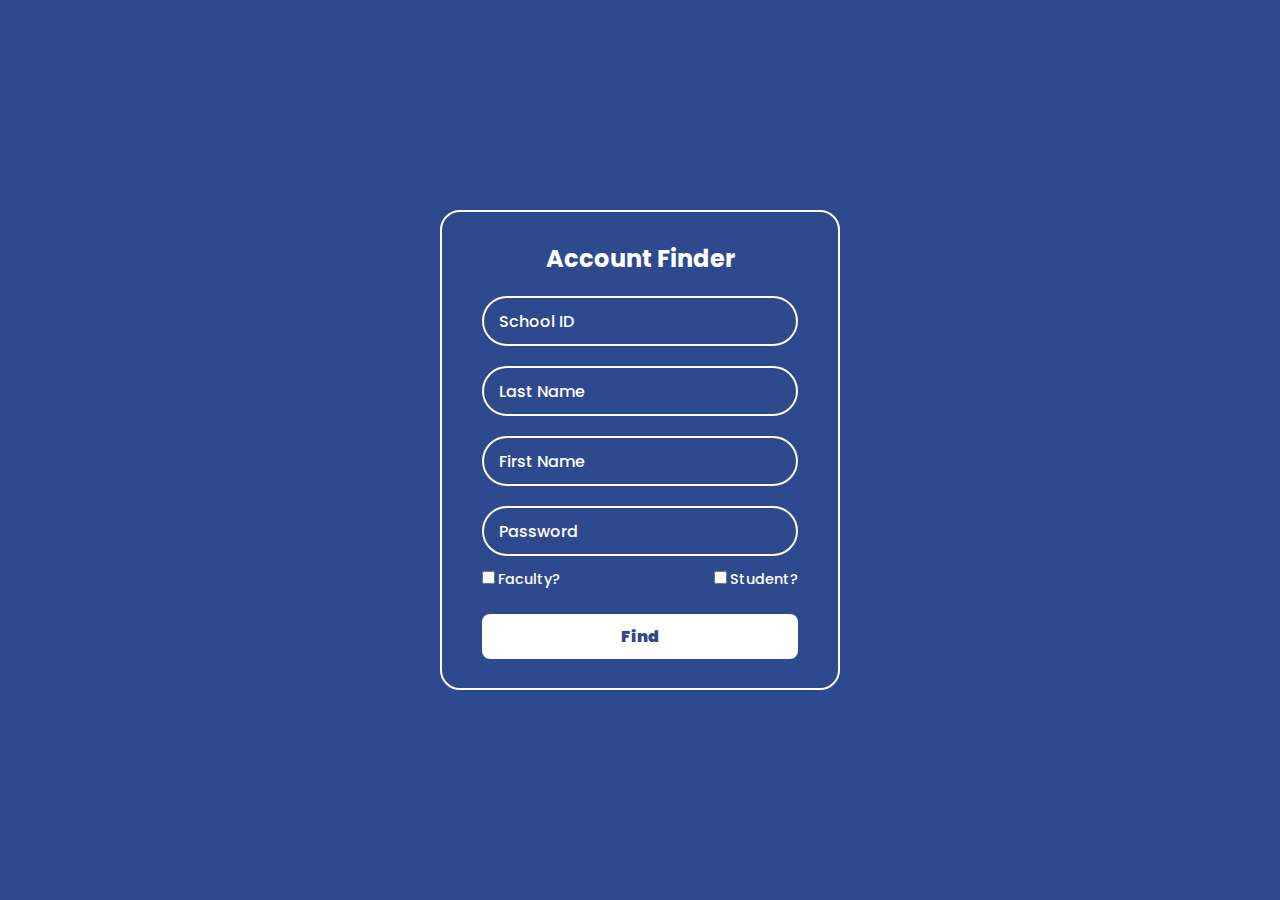
<file: School_Management/register.html>
<!DOCTYPE html>
<html lang="en">
<head>
    <meta charset="UTF-8">
    <meta name="viewport" content="width=device-width, initial-scale=1.0">
    <link rel="stylesheet" href="style.css">
    <link rel="icon" type="image/jpg" href="iscp.jpg">
    <title>Register</title>
</head>
<body style="background-color: #2f498e;">
    <div class="wrapper">
        <div class="form-box register">
            <h2>Account Finder</h2>
            <form action="" method="post">
                
                <div class="input-box-form">
                    <input type="school id" id="school id" autocomplete="off" required>
                    <label>School ID</label>
                </div>

                <div class="input-box-form">
                    <input type="text" id="last_name" autocomplete="off" required>
                    <label>Last Name</label>
                </div>

                <div class="input-box-form">
                    <input type="text" id="first_name" autocomplete="off" required>
                    <label>First Name</label>
                </div>

                <div class="input-box-form">
                    <input type="password" name="password" id="password" autocomplete="off" required>
                    <label>Password</label>
                </div>

                <div class="faculty-student">
                    <label><input type="checkbox">Faculty?</label>
                    <label><input type="checkbox">Student?</label>
                </div>

                <button type="submit" class="btn">Find</button>

            </form>
        </div>
    </div>

</body>
</html>
</file>
<file: School_Management/style.css>
@import url('https://fonts.googleapis.com/css2?family=Poppins:wght@200;300;400;500;600;700&display=swap');
*{
    padding: 0;
    margin: 0;
    box-sizing: border-box;
    font-family: 'Poppins',sans-serif;
}

body{
    display: flex;
    justify-content: center;
    align-items: center;
    min-height: 100vh;
    background-size: cover;
    background-position: center;
}

.container{
    position: relative;
    width: 400px;
    height: 440px;
    border: 2px rgba(255, 255, 255, .5);
    border-radius: 20px;
    backdrop-filter: blur(5px);
    box-shadow: 0 15px 25px rgb(248, 247, 247);
    display: flex;
    align-items: center;
    justify-content: center;
}

.container .form-box{
    width: 100%;
    padding: 40px;
}

.form-box h1{
    font-size: 2em;
    color: #2f498e;
    text-align: center;
}

.input-box{
    position: relative;
    width: 100%;
    height: 50px;
    border: 2px solid #fff;
    border-radius: 50px;
    margin: 30px 0;
}

.input-box label{
    position: absolute;
    top: 50%;
    left: 10px;
    transform: translateY(-50%);
    font-size: 1em;
    color: #fff;
    font-weight: 500;
    pointer-events: none;
    transition: .5s;
}

.input-box input:focus~label,
.input-box input:valid~label {
    top: -12px;
}    

.input-box input{
    width: 100%;
    height: 100%;
    background: transparent;
    border: none;
    outline: none;
    font-size: 1em;
    color: #fff;
    padding: 0 35px 0 5px;
}

.input-box .icon{
    position: absolute;
    right: 10px;
    font-size: 1.2em;
    color: #fff;
    line-height: 57px;
}

.faculty-student{
    font-size: .9em;
    color: #fff;
    font-weight: 500;
    margin: -15px 0 15px;
    display: flex;
    justify-content: space-between;
}

.faculty-student label input{
    accent-color: #fff;
    margin-right: 3px;
    margin-top: 10px;
    margin-bottom: 15px;
}

.remember-forgot{
    font-size: .9em;
    color: #fff;
    font-weight: 500;
    margin: -15px 0 15px;
    display: flex;
    justify-content: space-between;
}

.remember-forgot label input{
    accent-color: #fff;
    margin-right: 3px;
    margin-top: 10px;
}

.remember-forgot a{
    color: #fff;
    text-decoration: none;
}

.remember-forgot a:hover{
    text-decoration: underline;
}

.btn{
    width: 100%;
    height: 45px;
    background: #fff;
    border: none;
    outline: none;
    border-radius: 8px;
    cursor: pointer;
    font-size: 1em;
    color: #2f498e;
    font-weight: 900;
    transition: .5s;
}

.btn:hover{
    background-color: #fff;
    color: #000;
}

.login-register{
    font-size: 1em;
    color: #000;
    text-align: center;
    font-weight: 500;
    margin: 25px 0 10px;
}

.login-register a{
    width: 100%;
    height: 45px;
    color: #fff;
    background: #2f498e;
    border: none;
    outline: none;
    text-decoration: none;
    font-weight: 600;
    padding: 10px;
    border-radius: 8px;
    transition: .5s;
}

.login-register a:hover{
    background-color: #fff;
    color: #000;
}

.background-clip{
    position: absolute;
    right: 0;
    bottom: 0;
    z-index: -1;
}

@media (min-aspect-ratio:16/9) {
    .background-clip{
        width: 100%;
        height: auto;
    }
}

@media (max-aspect-ratio:16/9) {
    .background-clip{
        width: auto;
        height: 100%;
    }
}

/*****register*****/

.wrapper{
    position: relative;
    width: 400px;
    height: 480px;
    border: 2px solid #fff;
    border-radius: 20px;
    display: flex;
    align-items: center;
    justify-content: center;
}

.wrapper .form-box{
    width: 100%;
    padding: 40px;
}

h2{
    color: #fff;
    text-align: center;
}

.input-box-form{
    position: relative;
    width: 100%;
    height: 50px;
    border: 2px solid #fff;
    border-radius: 50px;
    margin: 20px 0;
}

.input-box-form label{
    position: absolute;
    top: 50%;
    left: 10px;
    transform: translateY(-50%);
    font-size: 1em;
    color: #fff;
    font-weight: 500;
    pointer-events: none;
    transition: .5s;
    padding: 0 35px 0 5px;
}

.input-box-form input:focus~label,
.input-box-form input:valid~label {
    top: -12px;
}    

.input-box-form input{
    width: 100%;
    height: 100%;
    background: transparent;
    border: none;
    outline: none;
    font-size: 1em;
    color: #fff;
    padding: 0 35px 0 5px;
}

header{
    position: fixed;
    top: 0;
    left: 0;
    width: 100%;
    padding: 10px 100px;
    border-radius: 5px;
    box-shadow: 0 3px 0 #d4d4d4;
    display: flex;
    justify-content: space-between;
    align-items: center;
    z-index: 99;
}

img{
    width: 70px;
    border-radius: 15px;
}

.navigation .btn-logout{
    width: 130px;
    height: 50px;
    background: transparent;
    border: 2px solid #fff;
    outline: none;
    border-radius: 6px;
    cursor: pointer;
    font-size: 1.1em;
    color: #fff;
    font-weight: 500;
    margin-left: 40px;
    transition: .5s;
}

.navigation .btn-logout:hover{
    background: #fff;
    color: #2f498e;
}

.sidebar-header {
    display: flex;
    align-items: center;
    border-bottom: 1px solid;
    color: #fff;
}

.sidebar img{
    width: 30px;
    margin-left: 5px;
}

.sidebar-link{
    list-style: none;
    margin-top: 20px;
}

.sidebar{
    position: fixed;
    top: 99px;
    left: 0;
    width: 85px;
    height: 100%;
    flex-direction: column;
    overflow-x: hidden;
    background: #2f498e;
    border-radius: 10px;
    padding: 25px 20px;
    transition: all .4s ease;
}

.sidebar:hover{
    width: 300px;
}

h3{
    font-size: 1.2rem;
    margin-left: 45px;
    padding: 5px;
}

.sidebar-link li a{
    display: flex;
    align-items: center;
    gap: 0 25px;
    color: #dbd4d4e3;
    font-weight: 500;
    padding: 15px 18px;
    white-space: nowrap;
    text-decoration: none;
}

.sidebar-link li a:hover{
    background: #ffffff2d;
    color: #fff;
    border-radius: 4px;
}
</file>
